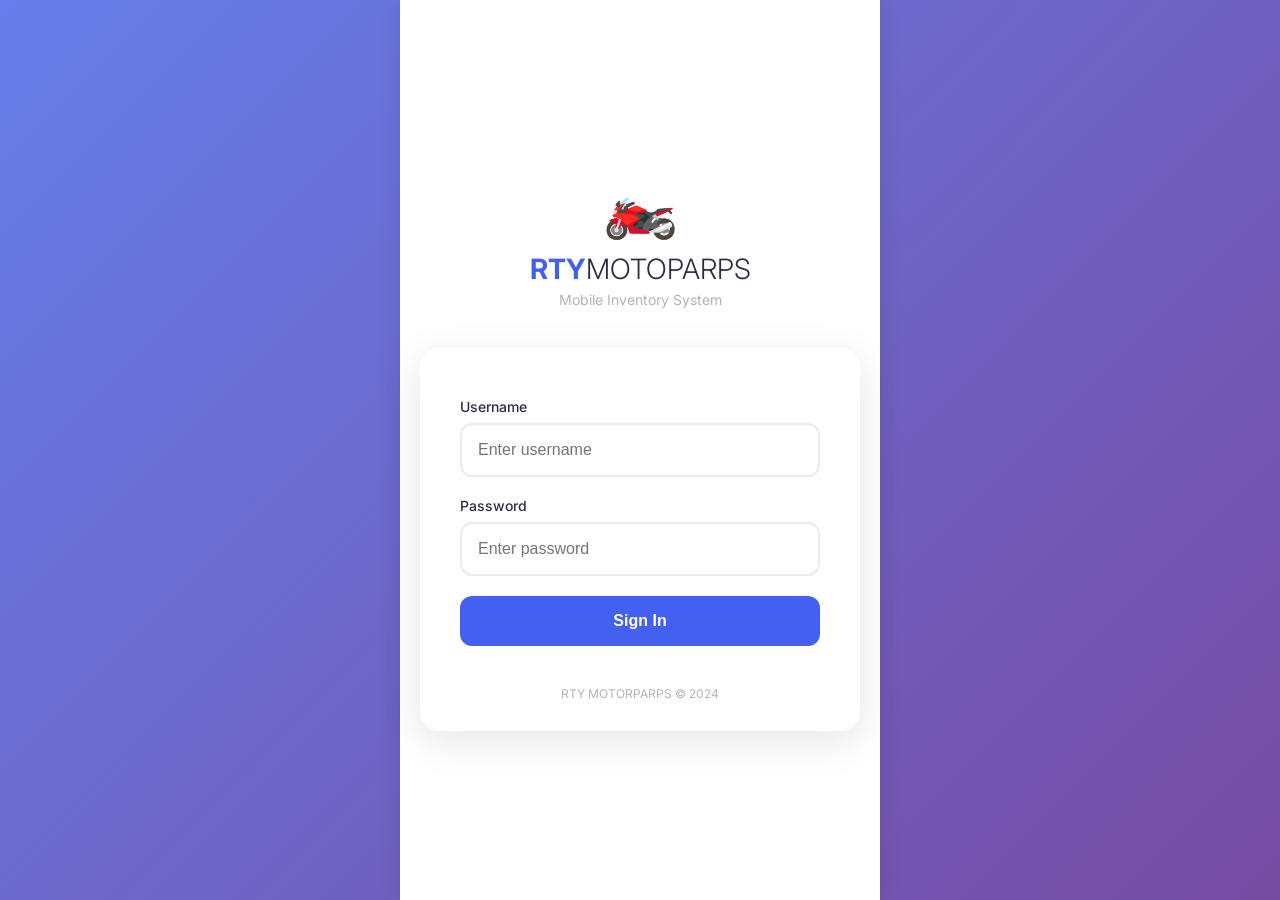
<file: index.html>
<!DOCTYPE html>
<html lang="en">
<head>
    <meta charset="UTF-8">
    <meta name="viewport" content="width=device-width, initial-scale=1.0, maximum-scale=1.0, user-scalable=yes">
    <title>RTY MOTOPARPS · Mobile Inventory</title>
    <link rel="preconnect" href="https://fonts.googleapis.com">
    <link rel="preconnect" href="https://fonts.gstatic.com" crossorigin>
    <link href="https://fonts.googleapis.com/css2?family=Inter:ital,opsz,wght@0,14..32,100..900;1,14..32,100..900&display=swap" rel="stylesheet">
    <link rel="stylesheet" href="style.css">
</head>
<body>
    <div class="app">
        <div class="auth-container">
            <div class="auth-brand">
                <div class="brand-icon">🏍️</div>
                <h1 class="brand-name">RTY<span>MOTOPARPS</span></h1>
                <p class="brand-tagline">Mobile Inventory System</p>
            </div>
            
            <div class="auth-card">
                <form id="loginForm" onsubmit="handleLogin(event)">
                    <div class="input-group">
                        <label for="username">Username</label>
                        <input type="text" id="username" placeholder="Enter username" autocomplete="off" required>
                    </div>
                    
                    <div class="input-group">
                        <label for="password">Password</label>
                        <input type="password" id="password" placeholder="Enter password" required>
                    </div>
                    
                    <div id="loginError" class="error-message"></div>
                    
                    <button type="submit" class="btn-primary btn-full">Sign In</button>
                </form>
                
                <div class="auth-footer">
                    <p>RTY MOTORPARPS © 2024</p>
                </div>
            </div>
        </div>
    </div>

    <script>
        // Single admin account
        const ADMIN_USERNAME = 'admin';
        const ADMIN_PASSWORD = 'rtysalamat';

        function handleLogin(event) {
            event.preventDefault();
            
            const username = document.getElementById('username').value.trim();
            const password = document.getElementById('password').value;
            const errorElement = document.getElementById('loginError');

            if (username === ADMIN_USERNAME && password === ADMIN_PASSWORD) {
                localStorage.setItem('rtyCurrentUser', JSON.stringify({
                    username: username,
                    name: 'Administrator',
                    role: 'admin',
                    loginTime: new Date().toISOString()
                }));
                
                window.location.href = 'dashboard.html';
            } else {
                errorElement.textContent = 'Invalid credentials';
            }
        }

        if (localStorage.getItem('rtyCurrentUser')) {
            window.location.href = 'dashboard.html';
        }
    </script>
</body>
</html>
</file>
<file: style.css>
/* RTY MOTOPARPS - Mobile-First Design */
:root {
    --primary: #4361ee;
    --primary-dark: #3a56d4;
    --success: #06d6a0;
    --warning: #ffb703;
    --danger: #ef476f;
    --dark: #2b2d42;
    --light: #f8f9fa;
    --gray: #adb5bd;
}

* {
    margin: 0;
    padding: 0;
    box-sizing: border-box;
    -webkit-tap-highlight-color: transparent;
}

body {
    font-family: 'Inter', -apple-system, BlinkMacSystemFont, sans-serif;
    background: linear-gradient(135deg, #667eea 0%, #764ba2 100%);
    min-height: 100vh;
    color: var(--dark);
}

.app {
    max-width: 480px;
    margin: 0 auto;
    background: white;
    min-height: 100vh;
    position: relative;
    box-shadow: 0 0 20px rgba(0,0,0,0.1);
}

/* ==================== LOGIN PAGE ==================== */

.auth-container {
    padding: 20px;
    min-height: 100vh;
    display: flex;
    flex-direction: column;
    justify-content: center;
}

.auth-brand {
    text-align: center;
    margin-bottom: 40px;
}

.brand-icon {
    font-size: 60px;
    margin-bottom: 10px;
    animation: bounce 2s infinite;
}

.brand-name {
    font-size: 28px;
    font-weight: 700;
    color: var(--primary);
}

.brand-name span {
    font-weight: 300;
    color: var(--dark);
}

.brand-tagline {
    color: var(--gray);
    font-size: 14px;
    margin-top: 5px;
}

.auth-card {
    background: white;
    border-radius: 20px;
    padding: 30px 20px;
    box-shadow: 0 10px 40px rgba(0,0,0,0.1);
}

.input-group {
    margin-bottom: 20px;
}

.input-group label {
    display: block;
    font-size: 14px;
    font-weight: 500;
    margin-bottom: 8px;
    color: var(--dark);
}

.input-group input {
    width: 100%;
    padding: 16px;
    border: 2px solid #e9ecef;
    border-radius: 12px;
    font-size: 16px;
    transition: border-color 0.3s;
}

.input-group input:focus {
    outline: none;
    border-color: var(--primary);
}

.btn-primary {
    background: var(--primary);
    color: white;
    border: none;
    padding: 16px;
    border-radius: 12px;
    font-size: 16px;
    font-weight: 600;
    width: 100%;
    cursor: pointer;
    transition: background 0.3s;
}

.btn-primary:hover {
    background: var(--primary-dark);
}

.btn-secondary {
    background: #e9ecef;
    color: var(--dark);
    border: none;
    padding: 16px;
    border-radius: 12px;
    font-size: 16px;
    font-weight: 600;
    width: 100%;
    cursor: pointer;
}

.btn-danger {
    background: var(--danger);
    color: white;
    border: none;
    padding: 16px;
    border-radius: 12px;
    font-size: 16px;
    font-weight: 600;
    width: 100%;
    cursor: pointer;
}

.error-message {
    color: var(--danger);
    font-size: 14px;
    margin-bottom: 15px;
    text-align: center;
}

.auth-footer {
    margin-top: 20px;
    text-align: center;
    color: var(--gray);
    font-size: 12px;
}

/* ==================== MOBILE HEADER ==================== */

.mobile-header {
    background: white;
    padding: 15px;
    display: flex;
    align-items: center;
    justify-content: space-between;
    border-bottom: 1px solid #e9ecef;
    position: sticky;
    top: 0;
    z-index: 100;
}

.logo {
    font-size: 20px;
    font-weight: 700;
    color: var(--primary);
}

.header-title {
    font-weight: 600;
    color: var(--dark);
}

.btn-icon {
    background: none;
    border: none;
    font-size: 24px;
    cursor: pointer;
    padding: 8px;
    color: var(--gray);
}

/* ==================== USER BAR ==================== */

.user-bar {
    background: var(--light);
    padding: 12px 15px;
    display: flex;
    align-items: center;
    gap: 12px;
    border-bottom: 1px solid #e9ecef;
}

.user-avatar {
    width: 40px;
    height: 40px;
    background: var(--primary);
    color: white;
    border-radius: 40px;
    display: flex;
    align-items: center;
    justify-content: center;
    font-weight: 600;
    font-size: 18px;
}

.user-details {
    flex: 1;
}

.user-name {
    display: block;
    font-weight: 600;
    font-size: 14px;
}

.user-role {
    font-size: 12px;
    color: var(--gray);
}

.sync-status {
    font-size: 12px;
    padding: 4px 8px;
    background: #e9ecef;
    border-radius: 12px;
    color: var(--success);
}

/* ==================== QUICK ACTIONS ==================== */

.quick-actions {
    padding: 15px;
    display: flex;
    gap: 10px;
}

.quick-action-btn {
    flex: 1;
    display: flex;
    align-items: center;
    justify-content: center;
    gap: 8px;
    padding: 12px;
    border: none;
    border-radius: 12px;
    font-weight: 600;
    cursor: pointer;
    transition: transform 0.2s;
}

.quick-action-btn:active {
    transform: scale(0.98);
}

.quick-action-btn.primary {
    background: var(--primary);
    color: white;
}

.quick-action-btn.secondary {
    background: #e9ecef;
    color: var(--dark);
}

.quick-icon {
    font-size: 20px;
}

.date-badge {
    padding: 0 15px 15px;
    color: var(--gray);
    font-size: 12px;
}

/* ==================== EMPTY STATE ==================== */

.empty-state {
    text-align: center;
    padding: 60px 20px;
}

.empty-icon {
    font-size: 80px;
    margin-bottom: 20px;
    opacity: 0.5;
}

.empty-state h3 {
    font-size: 20px;
    margin-bottom: 10px;
    color: var(--dark);
}

.empty-state p {
    color: var(--gray);
}

/* ==================== STATS CARDS ==================== */

.stats-grid {
    display: grid;
    grid-template-columns: 1fr 1fr 1fr;
    gap: 10px;
    padding: 0 15px 15px;
}

.stat-card {
    background: white;
    padding: 15px 10px;
    border-radius: 12px;
    text-align: center;
    box-shadow: 0 2px 8px rgba(0,0,0,0.05);
    border: 1px solid #e9ecef;
}

.stat-card.warning {
    border-left: 4px solid var(--warning);
}

.stat-value {
    display: block;
    font-size: 24px;
    font-weight: 700;
    color: var(--dark);
    margin-bottom: 4px;
}

.stat-label {
    font-size: 11px;
    color: var(--gray);
}

/* ==================== SEARCH ==================== */

.search-container {
    padding: 0 15px 15px;
}

.search-container input {
    width: 100%;
    padding: 14px;
    border: 2px solid #e9ecef;
    border-radius: 12px;
    font-size: 16px;
    margin-bottom: 10px;
}

.category-filter {
    width: 100%;
    padding: 14px;
    border: 2px solid #e9ecef;
    border-radius: 12px;
    font-size: 16px;
    background: white;
}

/* ==================== ALERT BANNER ==================== */

.alert-banner {
    background: #fff3cd;
    border-left: 4px solid var(--warning);
    margin: 0 15px 15px;
    padding: 12px 15px;
    border-radius: 8px;
    display: flex;
    align-items: center;
    gap: 10px;
    font-size: 14px;
    color: #856404;
}

.alert-icon {
    font-size: 20px;
}

/* ==================== PART CARDS ==================== */

.parts-list {
    padding: 0 15px 80px;
}

.part-card {
    background: white;
    border-radius: 16px;
    padding: 16px;
    margin-bottom: 12px;
    box-shadow: 0 2px 8px rgba(0,0,0,0.05);
    border: 1px solid #e9ecef;
    cursor: pointer;
    transition: transform 0.2s;
}

.part-card:active {
    transform: scale(0.99);
}

.card-header {
    display: flex;
    justify-content: space-between;
    align-items: flex-start;
    margin-bottom: 12px;
}

.part-name {
    font-size: 16px;
    font-weight: 600;
    margin-bottom: 4px;
}

.part-category {
    font-size: 12px;
    color: var(--primary);
    background: #e9ecef;
    padding: 4px 8px;
    border-radius: 12px;
}

.part-status {
    font-size: 12px;
    font-weight: 600;
    padding: 4px 8px;
    border-radius: 12px;
}

.status-good {
    background: #d1fae5;
    color: #065f46;
}

.status-low {
    background: #fed7aa;
    color: #92400e;
}

.status-out {
    background: #fee2e2;
    color: #991b1b;
}

.card-details {
    font-size: 14px;
}

.detail-row {
    display: flex;
    justify-content: space-between;
    padding: 6px 0;
    border-bottom: 1px dashed #e9ecef;
}

.detail-row:last-child {
    border-bottom: none;
}

.stock-good {
    color: var(--success);
}

.stock-low {
    color: var(--warning);
}

.stock-out {
    color: var(--danger);
}

.card-actions {
    display: flex;
    gap: 8px;
    margin-top: 15px;
    padding-top: 15px;
    border-top: 2px solid #e9ecef;
}

.card-action {
    flex: 1;
    padding: 12px;
    border: none;
    border-radius: 8px;
    font-size: 13px;
    font-weight: 600;
    cursor: pointer;
    transition: background 0.2s;
}

.card-action.edit {
    background: var(--primary);
    color: white;
}

.card-action.stock {
    background: var(--warning);
    color: white;
}

.card-action.delete {
    background: var(--danger);
    color: white;
}

/* ==================== BOTTOM NAV ==================== */

.bottom-nav {
    position: fixed;
    bottom: 0;
    max-width: 480px;
    width: 100%;
    background: white;
    display: flex;
    border-top: 2px solid #e9ecef;
    padding: 8px 0;
    z-index: 100;
}

.nav-item {
    flex: 1;
    display: flex;
    flex-direction: column;
    align-items: center;
    gap: 4px;
    background: none;
    border: none;
    padding: 8px;
    color: var(--gray);
    cursor: pointer;
}

.nav-item.active {
    color: var(--primary);
}

.nav-icon {
    font-size: 24px;
}

.nav-label {
    font-size: 11px;
}

/* ==================== MODALS ==================== */

.modal {
    display: none;
    position: fixed;
    top: 0;
    left: 0;
    width: 100%;
    height: 100%;
    background: rgba(0,0,0,0.5);
    align-items: flex-end;
    justify-content: center;
    z-index: 1000;
}

.modal-content {
    background: white;
    width: 100%;
    max-width: 480px;
    border-radius: 20px 20px 0 0;
    max-height: 90vh;
    overflow-y: auto;
    animation: slideUp 0.3s ease;
}

.modal-header {
    padding: 20px;
    border-bottom: 1px solid #e9ecef;
    display: flex;
    justify-content: space-between;
    align-items: center;
    position: sticky;
    top: 0;
    background: white;
    z-index: 10;
}

.modal-header h2 {
    font-size: 18px;
    font-weight: 600;
}

.modal-close {
    background: none;
    border: none;
    font-size: 24px;
    cursor: pointer;
    color: var(--gray);
    padding: 0 8px;
}

form {
    padding: 20px;
}

.form-group {
    margin-bottom: 20px;
}

.form-row {
    display: grid;
    grid-template-columns: 1fr 1fr;
    gap: 10px;
}

.form-group label {
    display: block;
    font-size: 14px;
    font-weight: 500;
    margin-bottom: 8px;
}

.form-group input,
.form-group select {
    width: 100%;
    padding: 14px;
    border: 2px solid #e9ecef;
    border-radius: 10px;
    font-size: 16px;
}

.required {
    color: var(--danger);
}

.form-actions {
    display: flex;
    gap: 10px;
    margin-top: 20px;
}

/* ==================== STOCK MODAL ==================== */

.stock-info {
    padding: 20px;
    text-align: center;
}

.stock-info strong {
    font-size: 18px;
    display: block;
    margin-bottom: 5px;
}

.stock-display {
    text-align: center;
    padding: 20px;
    background: var(--light);
    margin: 0 20px 20px;
    border-radius: 12px;
}

.stock-label {
    font-size: 14px;
    color: var(--gray);
    display: block;
    margin-bottom: 5px;
}

.stock-value {
    font-size: 36px;
    font-weight: 700;
    color: var(--primary);
}

.stock-controls {
    padding: 0 20px 20px;
}

.stock-row {
    display: flex;
    gap: 8px;
    margin-bottom: 10px;
}

.stock-btn {
    flex: 1;
    padding: 16px;
    border: 2px solid #e9ecef;
    background: white;
    border-radius: 10px;
    font-size: 16px;
    font-weight: 600;
    cursor: pointer;
    transition: all 0.2s;
}

.stock-btn:active {
    background: var(--primary);
    color: white;
    border-color: var(--primary);
}

.stock-row input {
    flex: 1;
    padding: 14px;
    border: 2px solid #e9ecef;
    border-radius: 10px;
    font-size: 16px;
}

/* ==================== CONFIRM MODAL ==================== */

.confirm-content {
    padding: 30px 20px;
    text-align: center;
}

.confirm-actions {
    display: flex;
    gap: 10px;
    padding: 0 20px 20px;
}

/* ==================== TOAST ==================== */

.toast {
    position: fixed;
    bottom: 80px;
    left: 20px;
    right: 20px;
    max-width: 440px;
    margin: 0 auto;
    background: var(--dark);
    color: white;
    padding: 14px 20px;
    border-radius: 30px;
    font-size: 14px;
    text-align: center;
    box-shadow: 0 4px 12px rgba(0,0,0,0.3);
    display: none;
    animation: slideUp 0.3s ease;
    z-index: 2000;
}

.toast.success {
    background: var(--success);
}

.toast.error {
    background: var(--danger);
}

.toast.warning {
    background: var(--warning);
}

/* ==================== ANIMATIONS ==================== */

@keyframes slideUp {
    from {
        transform: translateY(100%);
    }
    to {
        transform: translateY(0);
    }
}

@keyframes bounce {
    0%, 100% {
        transform: translateY(0);
    }
    50% {
        transform: translateY(-10px);
    }
}

/* ==================== UTILITIES ==================== */

.no-results {
    text-align: center;
    padding: 40px 20px;
    color: var(--gray);
}
</file>
